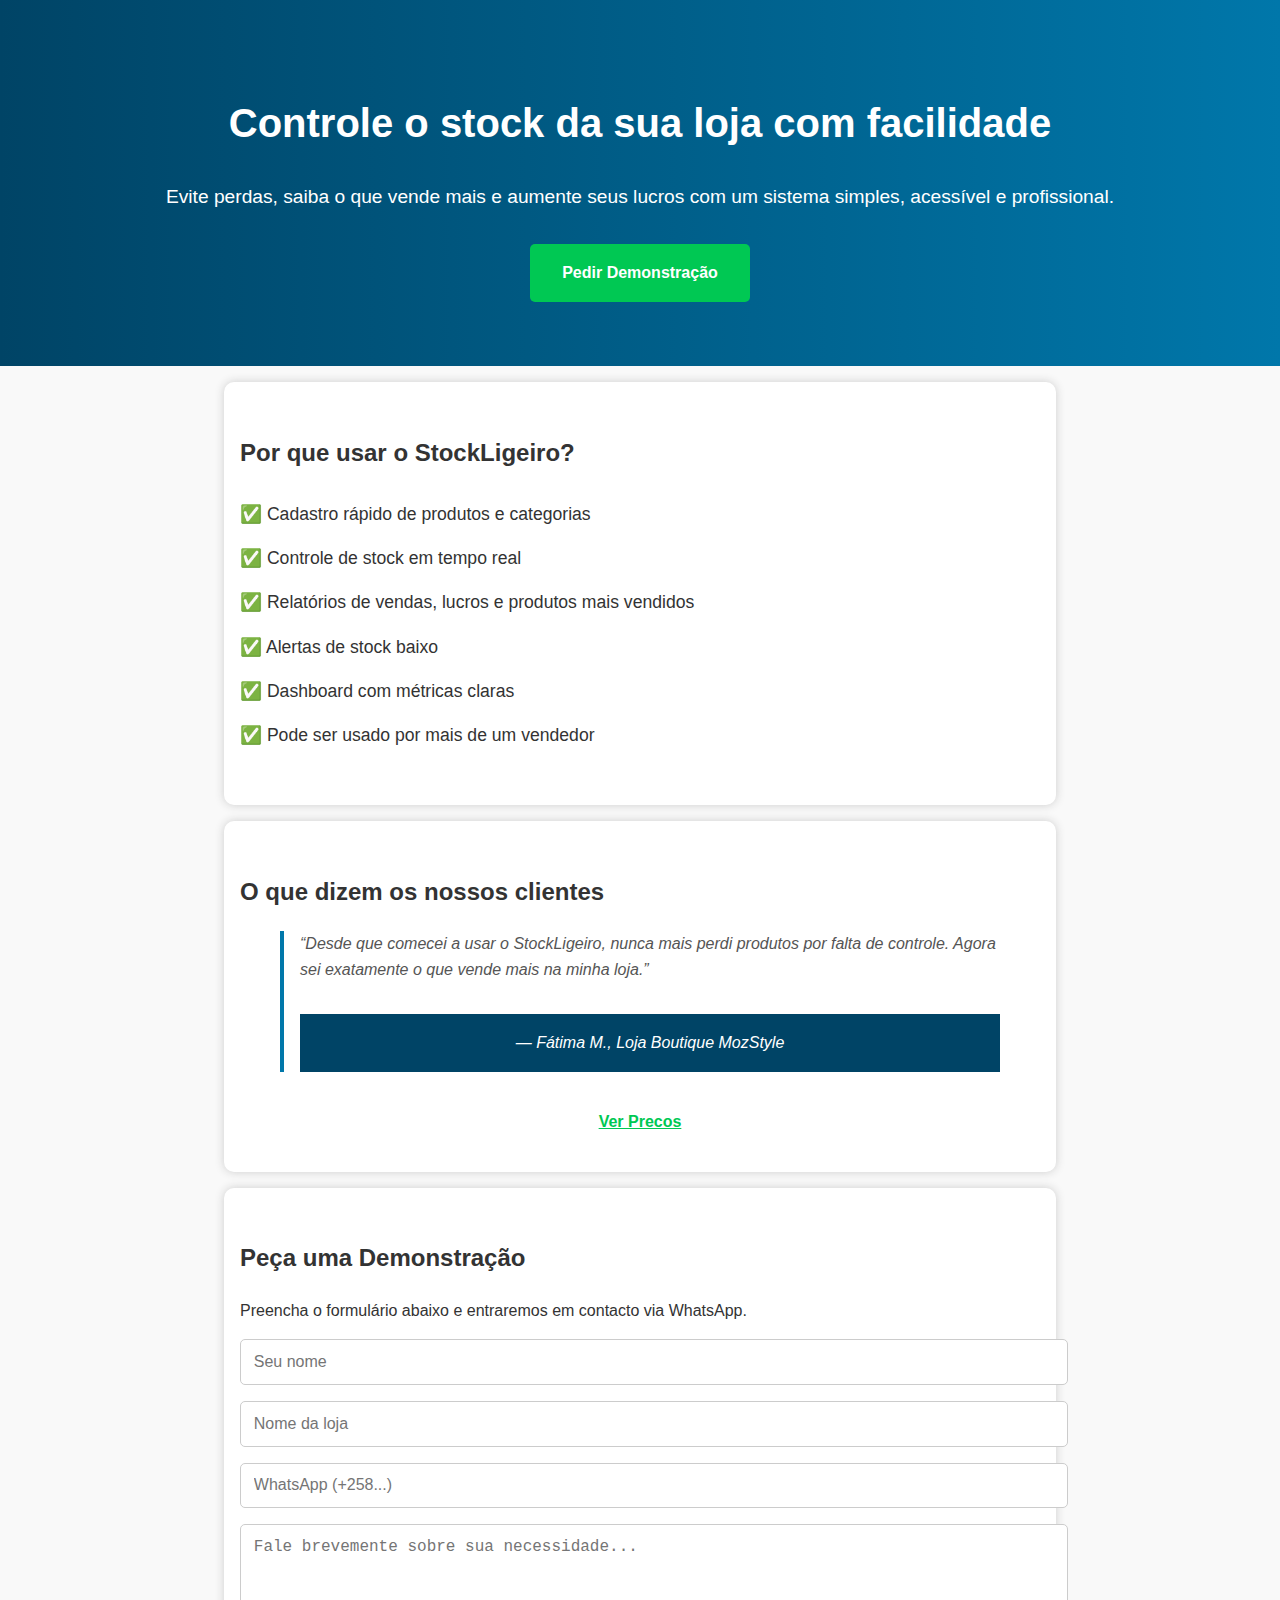
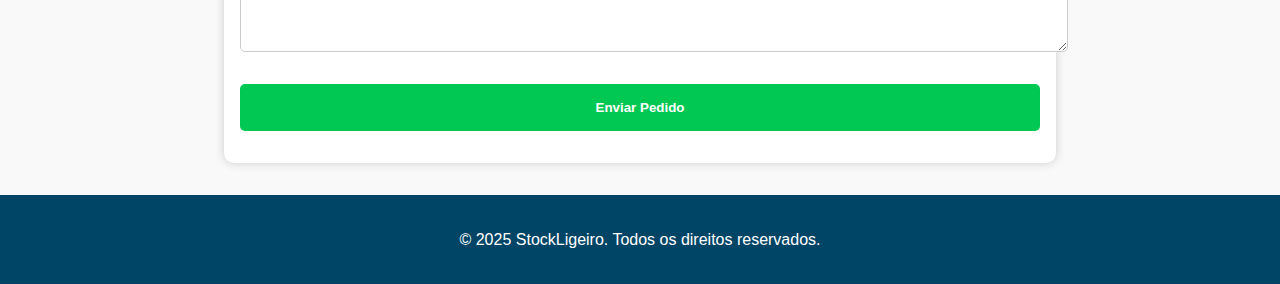
<file: index.html>
<!DOCTYPE html>
<html lang="pt">
<head>
  <meta charset="UTF-8" />
  <meta name="viewport" content="width=device-width, initial-scale=1.0"/>
  <title>StockLigeiro - Sistema de Gestão de Stock</title>
  <link rel="stylesheet" href="./style.css" />
</head>
<body>
  <header class="hero">
    <h1>Controle o stock da sua loja com facilidade</h1>
    <p>Evite perdas, saiba o que vende mais e aumente seus lucros com um sistema simples, acessível e profissional.</p>
    <a href="#demo-form" class="cta-button">Pedir Demonstração</a>
  </header>

  <section class="benefits">
    <h2>Por que usar o StockLigeiro?</h2>
    <ul>
      <li>✅ Cadastro rápido de produtos e categorias</li>
      <li>✅ Controle de stock em tempo real</li>
      <li>✅ Relatórios de vendas, lucros e produtos mais vendidos</li>
      <li>✅ Alertas de stock baixo</li>
      <li>✅ Dashboard com métricas claras</li>
      <li>✅ Pode ser usado por mais de um vendedor</li>
    </ul>
  </section>

  <section class="testimonial">
    <h2>O que dizem os nossos clientes</h2>
    <blockquote>
      “Desde que comecei a usar o StockLigeiro, nunca mais perdi produtos por falta de controle. Agora sei exatamente o que vende mais na minha loja.”
      <footer>— Fátima M., Loja Boutique MozStyle</footer>
    </blockquote>

    <a class="precos" href="/plano.html">Ver Precos</a>
  </section>

  <section class="contact" id="demo-form">
    <h2>Peça uma Demonstração</h2>
    <p>Preencha o formulário abaixo e entraremos em contacto via WhatsApp.</p>
    <form onsubmit="return enviarFormulario(event)">
      <input type="text" id="nome" placeholder="Seu nome" required />
      <input type="text" id="loja" placeholder="Nome da loja" required />
      <input type="tel" id="telefone" placeholder="WhatsApp (+258...)" required />
      <textarea id="mensagem" placeholder="Fale brevemente sobre sua necessidade..." required></textarea>
      <button type="submit" class="cta-button">Enviar Pedido</button>
    </form>
  </section>

  <footer>
    <p>&copy; 2025 StockLigeiro. Todos os direitos reservados.</p>
  </footer>

  <script src="./script.js"></script>
</body>
</html>
</file>
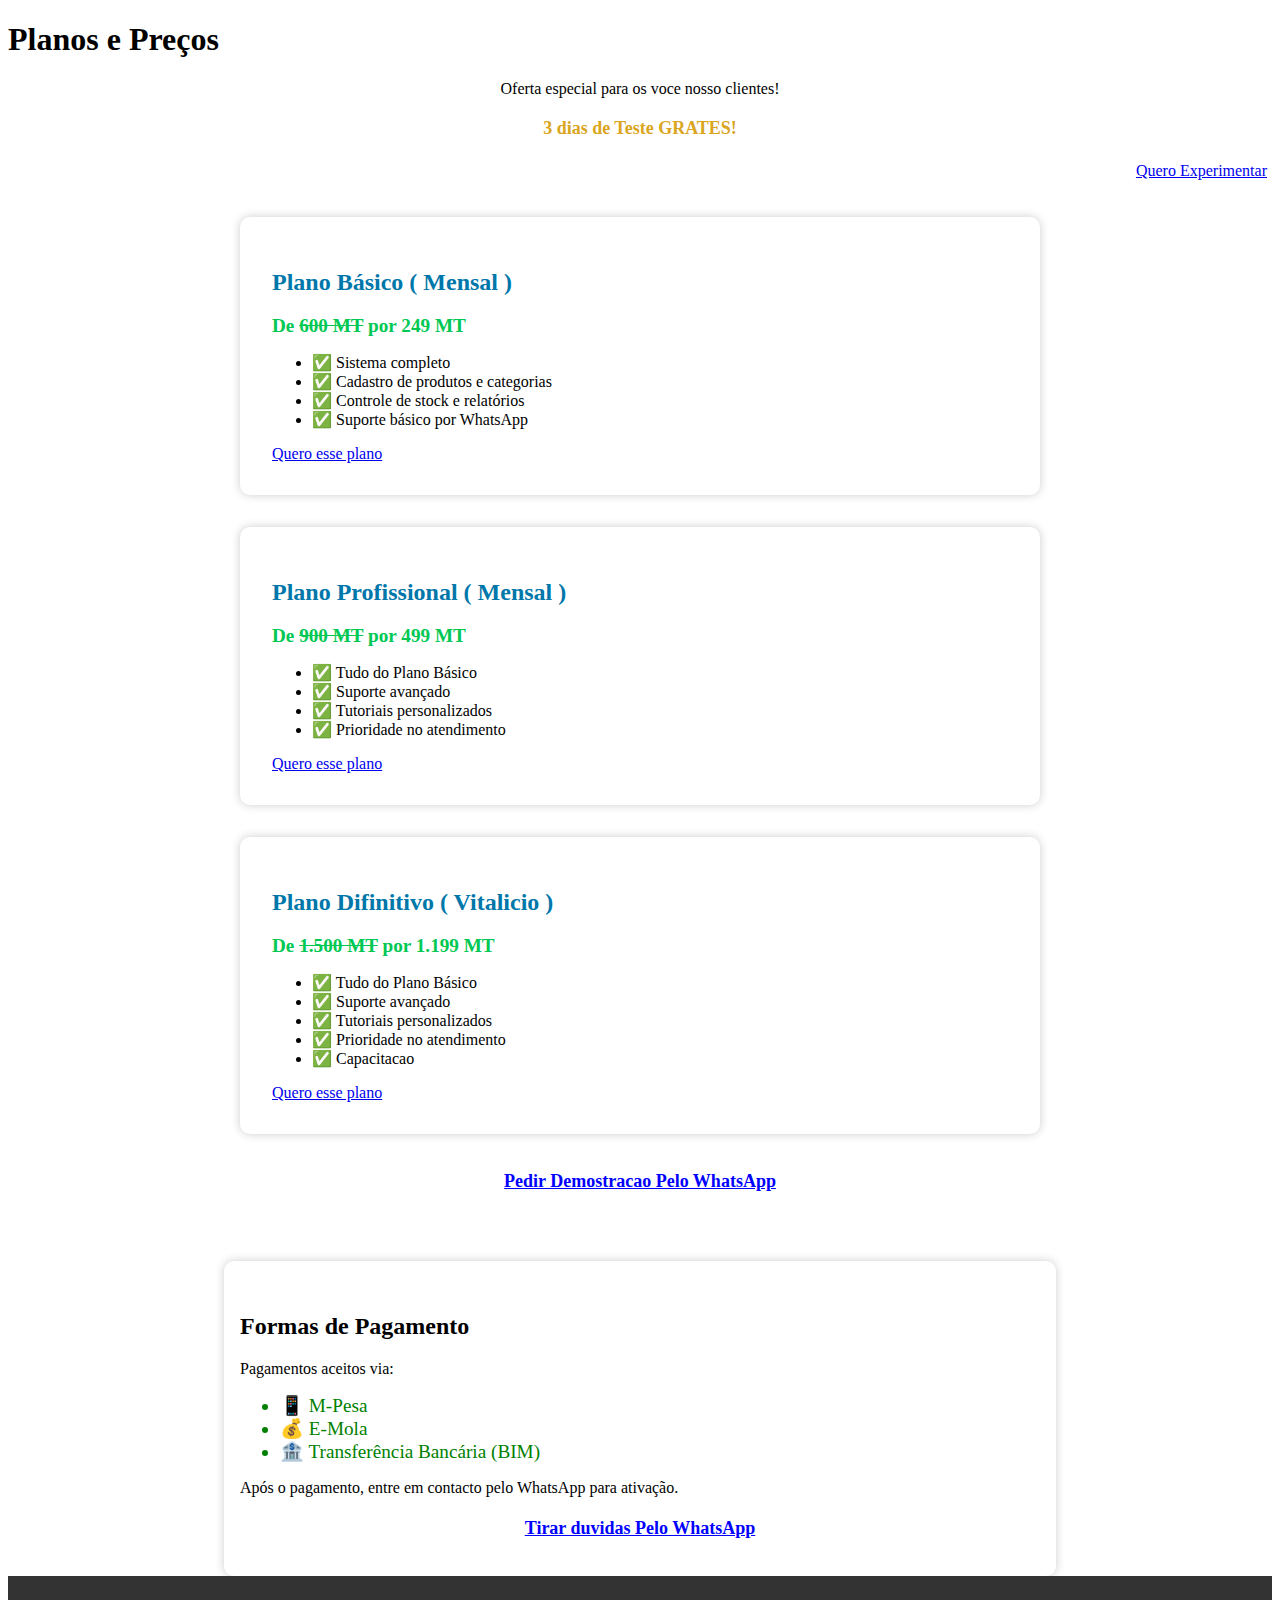
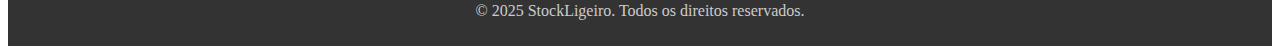
<file: plano.html>
<!DOCTYPE html>
<html lang="pt">

<head>
    <meta charset="UTF-8">
    <meta name="viewport" content="width=device-width, initial-scale=1.0" />
    <title>Planos e Preços - StockLigeiro</title>
    <link rel="stylesheet" href="./plano.css" />
</head>

<body>
    <header class="hero">
        <h1>Planos e Preços</h1>
        <p style="text-align: center;">Oferta especial para os voce nosso clientes!</p>
        <p class="teste"> 3 dias de Teste GRATES!</p>
        <a style="text-align: end; padding: 5px ; display: block;"  href="https://wa.me/258863727760?text=Quero%20o%20Experimentar%20osistema%20do%20StockLigeiro">Quero Experimentar</a>
    </header>

    <section class="plans">
        <div class="plan-card">
            <h2>Plano Básico ( Mensal )</h2>
            <p class="price">De <s> 600 MT</s> por <strong> 249 MT</strong></p>
            <ul>
                <li>✅ Sistema completo</li>
                <li>✅ Cadastro de produtos e categorias</li>
                <li>✅ Controle de stock e relatórios</li>
                <li>✅ Suporte básico por WhatsApp</li>
            </ul>
            <a class="cta-button"
                href="https://wa.me/258863727760?text=Quero%20o%20plano%20BÁSICO%20do%20StockLigeiro">Quero esse
                plano</a>
        </div>

        <div class="plan-card">
            <h2>Plano Profissional ( Mensal )</h2>
            <p class="price">De <s> 900 MT</s> por <strong> 499 MT </strong></p>
            <ul>
                <li>✅ Tudo do Plano Básico</li>
                <li>✅ Suporte avançado</li>
                <li>✅ Tutoriais personalizados</li>
                <li>✅ Prioridade no atendimento</li>
            </ul>
            <a class="cta-button"
                href="https://wa.me/258863727760?text=Quero%20o%20plano%20PROFISSIONAL%20do%20StockLigeiro">Quero esse
                plano</a>
        </div>

        <div class="plan-card">
            <h2>Plano Difinitivo ( Vitalicio )</h2>
            <p class="price">De <s> 1.500 MT</s> por <strong> 1.199 MT </strong></p>
            <ul>
                <li>✅ Tudo do Plano Básico</li>
                <li>✅ Suporte avançado</li>
                <li>✅ Tutoriais personalizados</li>
                <li>✅ Prioridade no atendimento</li>
                <li>✅ Capacitacao</li>
            </ul>
            <a class="cta-button"
                href="https://wa.me/258863727760?text=Quero%20o%20plano%20Vitalicio%20do%20StockLigeiro">Quero esse
                plano</a>
        </div>

        <a class="links" href="./index.html">Pedir Demostracao Pelo WhatsApp</a>
    </section>

    <section class="payment-info">
        <h2>Formas de Pagamento</h2>
        <p>Pagamentos aceitos via:</p>
        <ul>
            <li>📱 M-Pesa</li>
            <li>💰 E-Mola</li>
            <li>🏦 Transferência Bancária (BIM)</li>
        </ul>
        <p>Após o pagamento, entre em contacto pelo WhatsApp para ativação.</p>
        <a class="links"  href="https://wa.me/258863727760?text=Quero%20Tirar%2%Duvidas%20do%20StockLigeiro">Tirar duvidas Pelo WhatsApp</a>
    </section>

    <footer>
        <p>&copy; 2025 StockLigeiro. Todos os direitos reservados.</p>
    </footer>
</body>

</html>
</file>
<file: style.css>
body {
  margin: 0;
  font-family: Arial, sans-serif;
  line-height: 1.6;
  background-color: #f9f9f9;
  color: #333;
}

.hero {
  background: linear-gradient(to right, #004466, #0077aa);
  color: #fff;
  text-align: center;
  padding: 4rem 1rem;
}

.hero h1 {
  font-size: 2.5rem;
}

.hero p {
  font-size: 1.2rem;
  margin: 1rem 0;
}

.cta-button {
  background-color: #00c853;
  color: white;
  border: none;
  padding: 1rem 2rem;
  text-decoration: none;
  font-weight: bold;
  border-radius: 5px;
  display: inline-block;
  margin-top: 1rem;
}

.cta-button:hover {
  background-color: #009624;
}

.benefits,
.testimonial,
.contact {
  max-width: 800px;
  margin: auto;
  padding: 2rem 1rem;
  background-color: white;
  margin-top: 1rem;
  border-radius: 10px;
  box-shadow: 0 0 10px #ccc;
}

.benefits ul {
  list-style: none;
  padding: 0;
}

.benefits li {
  padding: 0.5rem 0;
  font-size: 1.1rem;
}

.testimonial blockquote {
  font-style: italic;
  border-left: 4px solid #0077aa;
  padding-left: 1rem;
  color: #555;
}

footer {
  text-align: center;
  padding: 1rem;
  background-color: #004466;
  color: white;
  margin-top: 2rem;
}

form {
  display: flex;
  flex-direction: column;
  gap: 1rem;
}

input,
textarea {
  padding: 0.8rem;
  border: 1px solid #ccc;
  border-radius: 5px;
  font-size: 1rem;
  width: 100%;
}

textarea {
  resize: vertical;
  height: 100px;
}

.precos {
  display: block;
  margin-top: 2rem;
  color: #00c853;
  font-weight: bold;
  padding: 5px;
  text-align: center;
}
</file>
<file: plano.css>
.plans {
  display: flex;
  flex-direction: column;
  gap: 2rem;
  padding: 2rem 1rem;
  max-width: 800px;
  margin: auto;
}

.teste{
    color: goldenrod;
    font-weight: bolder;
    font-size: 18px;
    text-align: center;
    margin-top: 20px;
    display: block;
}

.plan-card {
  background-color: #fff;
  border-radius: 10px;
  padding: 2rem;
  box-shadow: 0 0 10px #ccc;
}
.plan-card h2 {
  color: #0077aa;
  margin-bottom: 1rem;
}
.price {
  font-size: 1.2rem;
  font-weight: bold;
  color: #00c853;
  margin-bottom: 1rem;
}
.payment-info {
  background-color: #fff;
  padding: 2rem 1rem;
  max-width: 800px;
  margin: auto;
  margin-top: 2rem;
  border-radius: 10px;
  box-shadow: 0 0 10px #ccc;

  li{
    color: green;
    font-size: larger;
  }
}

.links{
    color: blue;
    font-weight: bold;
    font-size: 18px;
    padding: 5px;
    display: block;
    text-align: center;
    transition: ease-in-out .3s;

    &:hover{
        transform: scale(1.05);
    }
     
}

footer{
    background-color: #333;
    padding: 10px 0;
    p{
        text-align: center;
        color: #ccc;
    }
}
</file>
